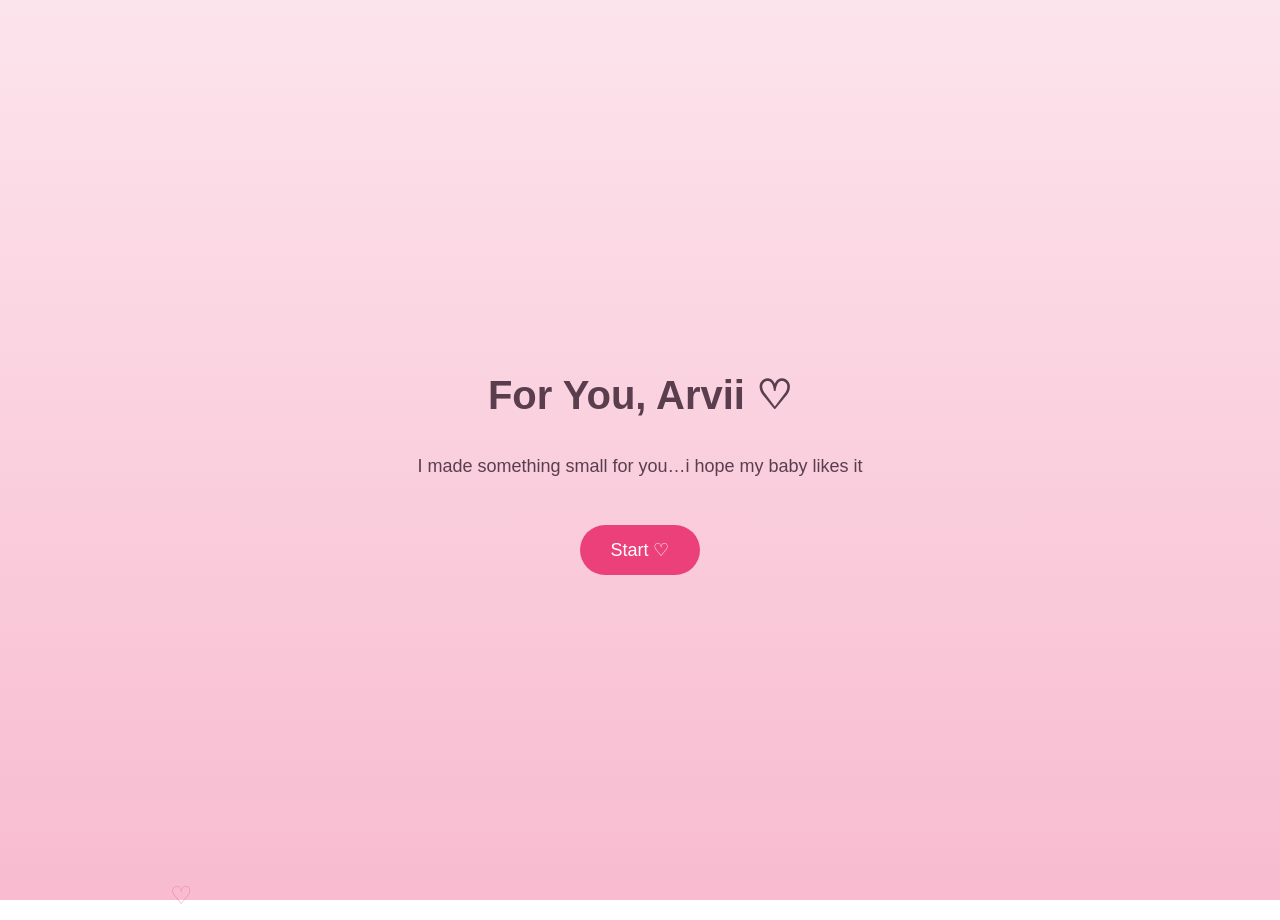
<file: index.html>
<!DOCTYPE html>
<html>
<head>
<meta charset="UTF-8">
<meta name="viewport" content="width=device-width, initial-scale=1.0">
<title>For Arvii ♡</title>
<link rel="stylesheet" href="style.css">
</head>

<body>
<audio id="bgMusic"></audio>
<div id="start" class="section active">
    <h1>For You, Arvii ♡</h1>
    <p>I made something small for you…i hope my baby likes it</p>
    <button onclick="goTo('s1')">Start ♡</button>
</div>

<div id="s1" class="section">
        <h1>Happy 1 Year ♡</h1>
    <p>One year with you felt ntg short of magical...u make me feel like <span>the luckiest girl on earth</span>. 
        every moment with u is filled with happiness n cute moments. u taught me what it is like to love without fear...wht a good guy would be like..how it would feel to be truly loved..
        ur <span>more than enough</span> for me and there is ntg i would change abt u. ur PERFECT
        everyday i fall for u more n more. trust me, when i first started dating, i dint think we would last long, but u easily proved me wrg.
        ur the <span>most adorable giant lil baby</span> i have ever known n i loveeeeeee tht abt u..the way ur filledddd with joy n excitement when i show u smtg or give u smtg, makes it all feel worth it.
        uk how much i hate codes n stuff, but this time, i wanted to gift smtg, in ur way, ik its not perfect but i tried my best.
        only me n my chatgpt knows the stress i went through trying to decode ur alien bs</p>
    <button onclick="goTo('s2')">Next ♡</button>
</div>

<div id="s2" class="section">
    <h2>Lil more to read...</h2>
    <p>You've been my comfort,<span> my headache</span>, my calm, my torture, my peace, my <span>"oh lord gimme patience"</span>....everything. I hv shitty humor but im glad u love it.
        im so glad u decided to love me n not someone else. if u go behind another girl, i'll murder her and take u back. ur MINE. and i DO NOT LIKE SHARING.
        This 1yr is filleddd with sooo many memories and i love each one of them. I cannot wait to make moreeee with u. Life with u is gonna be sooo fun n I'm very excited for it.
        Ik im a lottttt to handle but im glad ur patient with me. I hope ur love for me never reduces and u love me more n more everyday. 
        I wanna make u the happiest because i genuinely think <span>u deserve every bit of it</span>. I have never met someone like u and i couldnt find another like u either. MISSION IMPOSSIBLE.
        Ur different, ur special and hehee reminder...ur MINE. Im never letting u go or giving up on u. If ur tired of me, take a nap. <span>Forget abt freedom.</span>
        Lifetime shawarma n biryani or freedom? u choose~~
    </p>
    <button onclick="goTo('s3')">Next ♡</button>
</div>

<div id="s3" class="section">
    <h2>Just a bit moreeee...</h2>
       <p>Ur the nicest person i hv ever met. pls dont ever stop being this kind n cute. i wish ur life is filled with everything u want n pray for.
        even if im not in ur life, i genuinely wish <span>only the best</span> for u. i wish u get that software developer job in a hugeee company. i wish u get a hugeeee package.
        i wish u buy all ur dream cars n bikes. i wish u build ur dream home with 2 floors parking to <span>park car as u wish</span>. i wish ur fridge is alwaysss filled with loads of snacks.
        i wish u always have enough money to go eat everything u want. i wish u have a long and healthy life. i wish ur family is happy and proud of u. 
        i wish u get all the promotions and recognitions u deserve. i wish u have the family u dream of. i wish u get ur ps5 n all the games with it.
        i wish ur bed is always comfy, clothes always comfy, n room with ac at perfect temp at all times. i wish ur eyesight gets better. i wish ur stress reduces.
        i wish all ur financial troubles end. i wish for everything u wish for. ntg makes me happier than seeing u happy. so be happy.
        i wish u get everythinggggg in life tht makes u happy, even if im not there with u. i want u to get everything. <span>my baby deserves it.</span>
    </p>
<button onclick="goTo('s4')">Next ♡</button>
</div>

<div id="s4" class="section">
    <h2>Almost Done!!!</h2>
    <p>1yr felt sooo short tbh, it feels like just ystdy <span>u rejected me</span> in green park.
        but we hv already seen all sides of each other, roamed so much, dealt with an accident, went through hard times, went through sooo much together.
        but honestly, u made all of tht feel easy to handle.the thing i love the most abt u is tht u handle me well, u make me feel safe, like u will handle everything regardless of how huge the issue is.
        im glad u were always there for me n i promise i'll always be here for u.i love u more than u love food. ur <span>MINE</span>. be mine forever. i'll tc of u. i'll buy u food. i'll give u everything.
        think abt leaving me n i'll give u a coffin, with love. 
        no escape. no freedom. no choice. hehee
        <span>I LOVE U SOOOOOOOOOOO MUCH my cute adorable giant lil humannnnn</span>
    </p>
    <button onclick="goTo('s5')">Next ♡</button>
</div>

<div id="s5" class="section">
    <p id="finalText"></p>
   
    <img src="harini.jpeg">
    <p><span>I love you more than words can ever explain ♡</span></p>
</div>




<script>
    const musicMap = {
    s5: "final.mp3"
};
    function typeFinal(){
    var text="If I had to choose again, I'd still choose you. Every single time.";
    var i=0;
    var speed=50;
    var target=document.getElementById("finalText");
    target.innerHTML="";

    function typing(){
        if(i<text.length){
            target.innerHTML+=text.charAt(i);
            i++;
            setTimeout(typing,speed);
        }
    }
    typing();
}
    function createHeart(){
    const heart=document.createElement("div");
    heart.classList.add("heart");
    heart.innerHTML="♡";
    heart.style.left=Math.random()*100+"vw";
    heart.style.fontSize=(12+Math.random()*20)+"px";
    heart.style.animationDuration=(4+Math.random()*4)+"s";
    document.body.appendChild(heart);

    setTimeout(()=>{
        heart.remove();
    },7000);
}

setInterval(createHeart,800);

// function goTo(id){
//     var sections=document.querySelectorAll('.section');
//     sections.forEach(function(sec){
//         sec.classList.remove('active');
//     });
//     document.getElementById(id).classList.add('active');

//     if(id==="s4"){
//         setTimeout(typeFinal,500);
//     }
// }
function goTo(id){
    const sections = document.querySelectorAll('.section');
    sections.forEach(sec => sec.classList.remove('active'));

    const target = document.getElementById(id);
    if(target){
        target.classList.add('active');
    }

    // 🎵 MUSIC CONTROL
    const audio = document.getElementById("bgMusic");
    if(musicMap[id]){
        audio.pause();
        audio.src = musicMap[id];
        audio.currentTime = 0;
        audio.volume = 0.6;
        audio.play().catch(() => {});
    }

    // typing effect on final slide
    if(id === "s4"){
        setTimeout(typeFinal, 500);
    }
}
</script>

</body>

</html>
</file>
<file: style.css>
*{
    box-sizing: border-box;
}
body{
    margin:0;
    font-family:'Segoe UI', sans-serif;
    /* background: #f8bbd0 ; */
    text-align:center;
    color:#5a3e4d;
    overflow: hidden;
}
.heart{
    color: #ec407a;   /* pink */
}

.section{
    
    background: linear-gradient(to bottom, #fce4ec, #f8bbd0);

    position: absolute;
    inset: 0;              /* top:0 right:0 bottom:0 left:0 */

    padding: 30px 20px;
    box-sizing: border-box;

    display: flex;
    justify-content: center;
    align-items: center;
    flex-direction: column;

    opacity: 0;
    transform: translateY(20px);
    pointer-events: none;
    transition: opacity 0.8s ease, transform 0.8s ease;

    overflow: hidden;
}
.section.active{
    opacity: 1;
    transform: translateY(0);
    pointer-events: auto;
}
h1{
    padding-top: 20px;
    font-size:40px;
    margin-bottom:20px;
}
h2{
    font-size: 30px;
}

p{
    font-size:18px;
    max-width:600px;
}
button{
    padding:14px 30px;
    border:none;
    border-radius:30px;
    background:#ec407a;
    color:white;
    font-size:18px;
    cursor:pointer;
    margin-top:30px;
    transition:0.3s ease;
}

button:hover{
    background:#d81b60;
    transform:scale(1.05);
    box-shadow:0 10px 25px rgba(216,27,96,0.4);
}

img{
    width:300px;
    max-width:80%;
    border-radius:20px;
    margin-top:25px;
    box-shadow:0 10px 25px rgba(0,0,0,0.2);
}

.heart{
    position:fixed;
    bottom:-10px;
    font-size:18px;
    animation:floatUp 6s linear infinite;
    opacity:0.4;
}

@keyframes floatUp{
    0%{
        transform:translateY(0);
        opacity:0.9;
    }
    100%{
        transform:translateY(-100vh);
        opacity:0.3;
    }
}
span{
    color: #c21957;
    /* text-shadow: 0 1px 4px rgba(192, 19, 19, 0.493); */
}
@media (max-width: 768px){

    .section{
        padding:40px 10px;
    }

    h1{
        font-size:28px;
    }

    p{
        font-size:16px;
    }

    button{
        font-size:16px;
        padding:12px 24px;
    }

    img{
        width:220px;
    }
}
</file>
